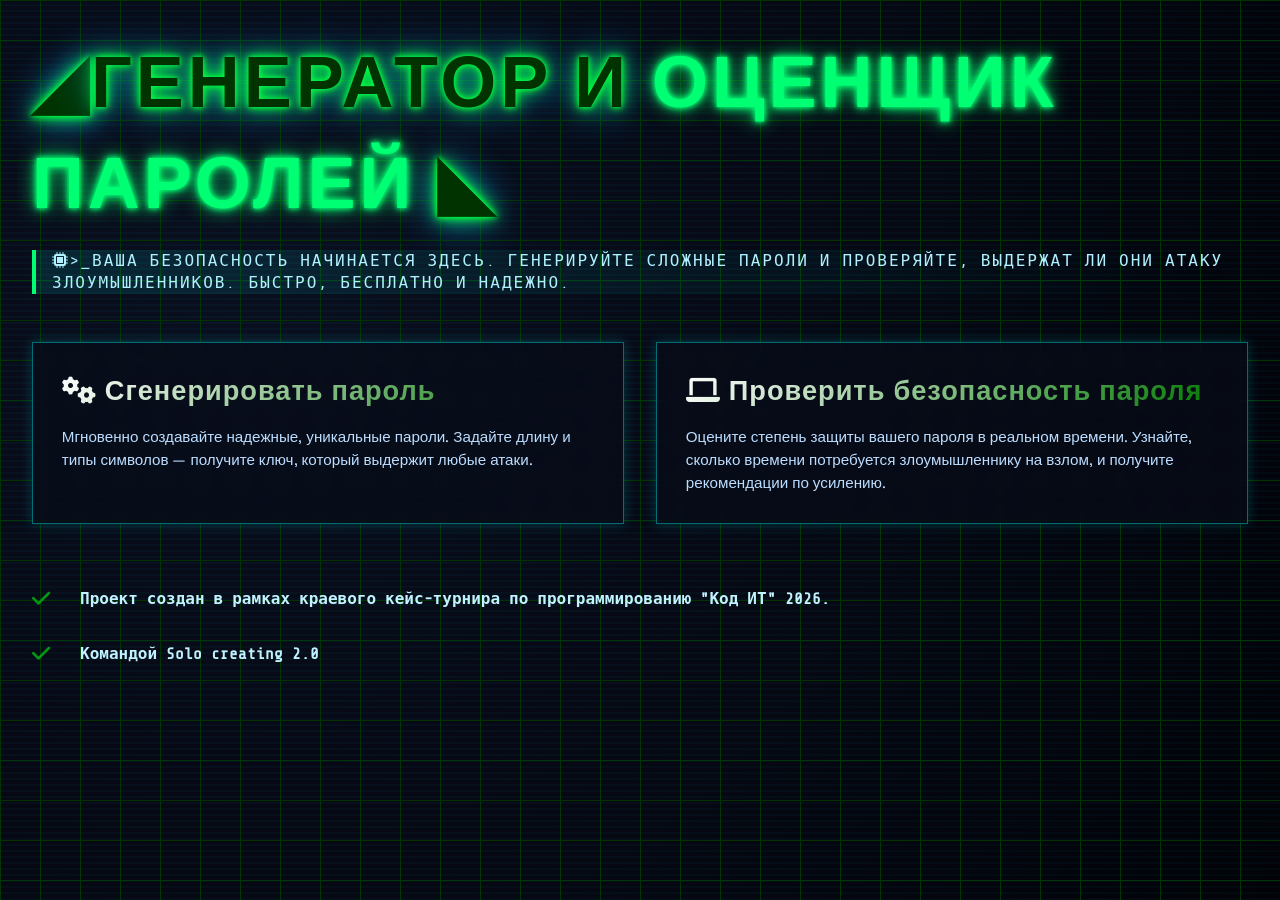
<file: index.html>
<!DOCTYPE html>
<html lang="ru">
<head>
    <meta charset="UTF-8">
    <meta name="viewport" content="width=device-width, initial-scale=1.0, user-scalable=no">
    <title>Сгенерируй свой пароль</title>
    <link href="https://fonts.googleapis.com/css2?family=Space+Grotesk:wght@300;400;500;600;700&family=Share+Tech+Mono&display=swap" rel="stylesheet">
    <link rel="stylesheet" href="https://cdnjs.cloudflare.com/ajax/libs/font-awesome/6.0.0-beta3/css/all.min.css">
    <link rel="stylesheet" href="style.css">
</head>
<body>

<div class="cyber-bg"></div>
<div class="grid-overlay"></div>
<div class="scan-lines"></div>
<div class="noise"></div>

<main class="container">
    <h1 class="neon-title">
        <span class="cog">◢</span>ГЕНЕРАТОР И <span class="neon-green">ОЦЕНЩИК ПАРОЛЕЙ</span> <span class="blink">◣</span>
    </h1>
    <div class="cyber-sub">
        <i class="fas fa-microchip"></i>>_Ваша безопасность начинается здесь.
Генерируйте сложные пароли и проверяйте, выдержат ли они атаку злоумышленников. Быстро, бесплатно и надежно.
    </div>

    <div class="card-grid">
        <div class="cyber-card">
            <a href="gnr.html">
                <h3><i class="fa fa-cogs" aria-hidden="true"></i><strong>   Сгенерировать пароль</strong></h3>
                <p>Мгновенно создавайте надежные, уникальные пароли. Задайте длину и типы символов — получите ключ, который выдержит любые атаки.</p>
            </a>
        </div>
        <div class="cyber-card">
            <a href="safety.html">
                <h3><i class="fa fa-laptop" aria-hidden="true"></i><strong>   Проверить безопасность пароля</strong></h3>
                <p>Оцените степень защиты вашего пароля в реальном времени. Узнайте, сколько времени потребуется злоумышленнику на взлом, и получите рекомендации по усилению.</p>
            </a>    
        </div>
    </div>


    <ul class="glitch-list">
        <li><i class="fas fa-check"></i> <strong> Проект создан в рамках краевого кейс-турнира по программированию "Код ИТ" 2026.</strong></li>
        <li><i class="fas fa-check"></i> <strong> Командой Solo creating 2.0</strong></li>

    </ul>
    </div>

</main>

<footer>
</footer>

<script src="script.js"></script>
</body>
</html>
</file>
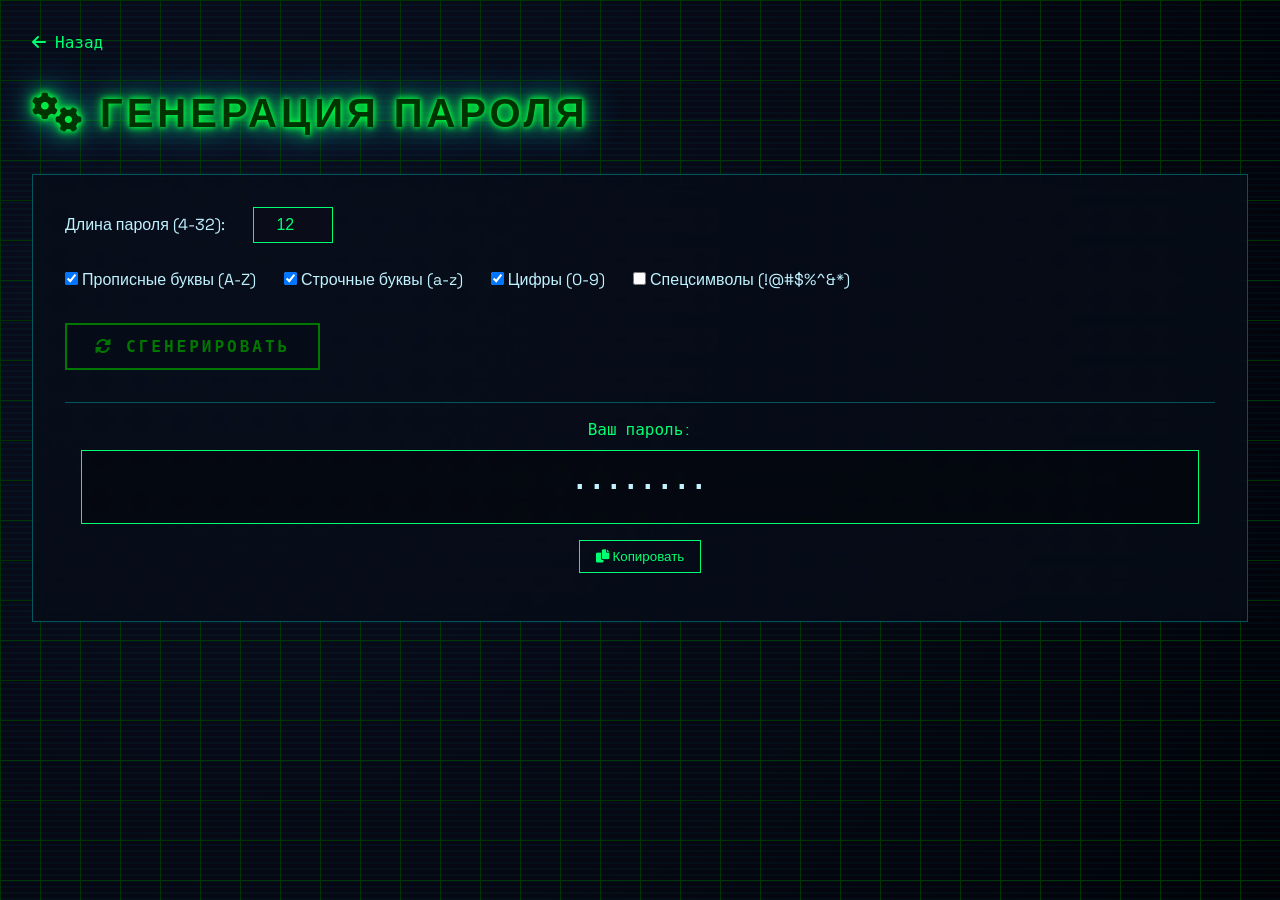
<file: gnr.html>
<!DOCTYPE html>
<html lang="ru">
<head>
    <meta charset="UTF-8">
    <meta name="viewport" content="width=device-width, initial-scale=1.0, user-scalable=no">
    <title>Генерация пароля</title>
    <link href="https://fonts.googleapis.com/css2?family=Space+Grotesk:wght@300;400;500;600;700&family=Share+Tech+Mono&display=swap" rel="stylesheet">
    <link rel="stylesheet" href="https://cdnjs.cloudflare.com/ajax/libs/font-awesome/6.0.0-beta3/css/all.min.css">
    <link rel="stylesheet" href="style.css">
</head>
<body>

<div class="cyber-bg"></div>
<div class="grid-overlay"></div>
<div class="scan-lines"></div>
<div class="noise"></div>

<main class="container">
    <a href="index.html" class="back-link"><i class="fas fa-arrow-left"></i> Назад</a>
    <h1 class="neon-title" style="font-size: 2.5rem;">
        <i class="fas fa-cogs"></i> ГЕНЕРАЦИЯ ПАРОЛЯ
    </h1>

    <div class="generator-panel">
        <div class="param-group">
            <label>Длина пароля (4-32):</label>
            <input type="number" id="length" min="4" max="32" value="12">
        </div>

        <div class="param-group">
            <label><input type="checkbox" id="useUpper" checked> Прописные буквы (A-Z)</label>
            <label><input type="checkbox" id="useLower" checked> Строчные буквы (a-z)</label>
            <label><input type="checkbox" id="useDigits" checked> Цифры (0-9)</label>
            <label><input type="checkbox" id="useSpecial"> Спецсимволы (!@#$%^&*)</label>
        </div>

        <button class="cyber-btn" id="generateBtn"><i class="fas fa-sync-alt"></i> Сгенерировать</button>

        <div class="result-area">
            <div class="result-label">Ваш пароль:</div>
            <div class="password-display" id="passwordResult">••••••••</div>
            <button class="copy-btn" id="copyBtn"><i class="fas fa-copy"></i> Копировать</button>
        </div>
    </div>
</main>

<script src="script.js"></script>
</body>
</html>
</file>
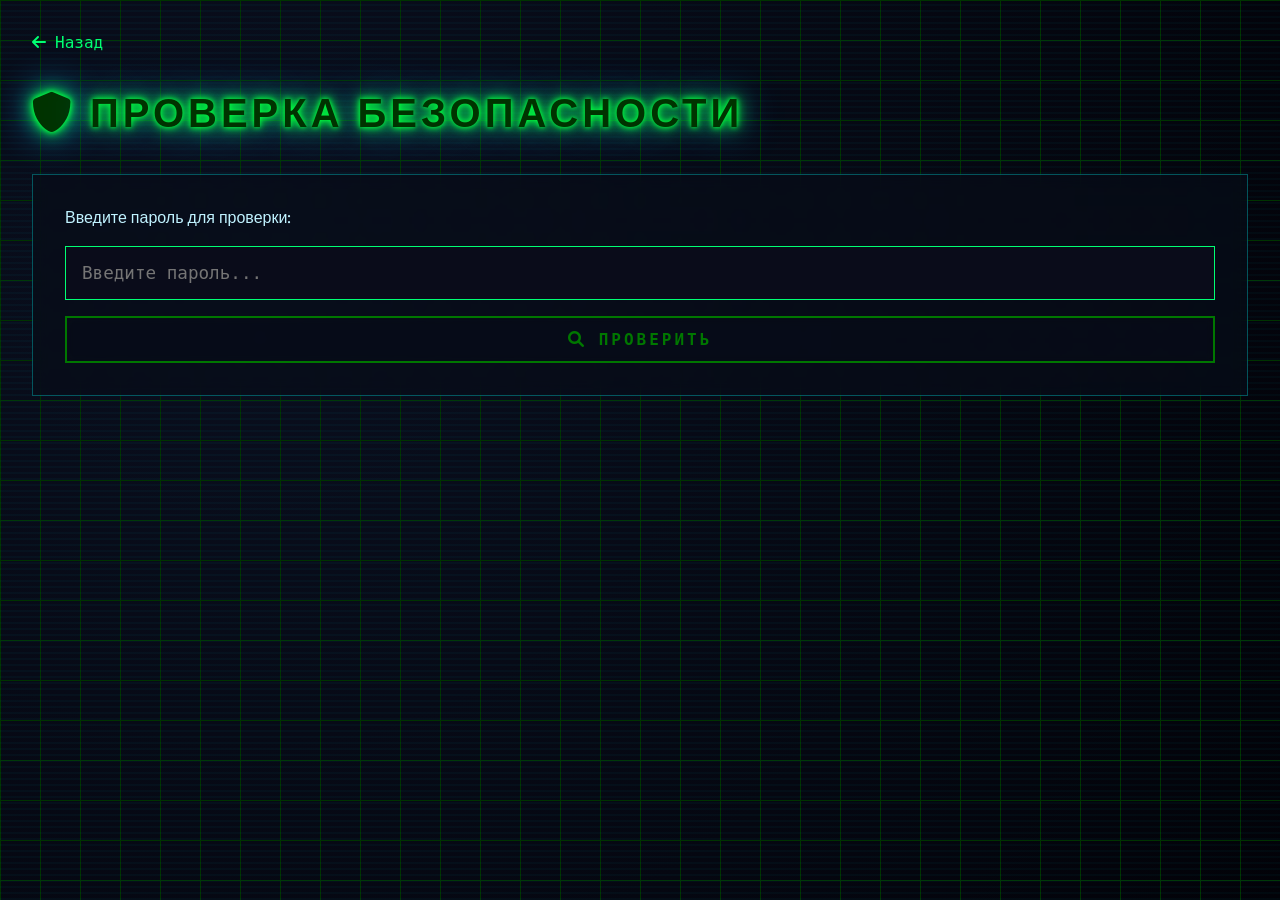
<file: safety.html>
<!DOCTYPE html>
<html lang="ru">
<head>
    <meta charset="UTF-8">
    <meta name="viewport" content="width=device-width, initial-scale=1.0, user-scalable=no">
    <title>Проверка пароля</title>
    <link href="https://fonts.googleapis.com/css2?family=Space+Grotesk:wght@300;400;500;600;700&family=Share+Tech+Mono&display=swap" rel="stylesheet">
    <link rel="stylesheet" href="https://cdnjs.cloudflare.com/ajax/libs/font-awesome/6.0.0-beta3/css/all.min.css">
    <link rel="stylesheet" href="style.css">
</head>
<body>

<div class="cyber-bg"></div>
<div class="grid-overlay"></div>
<div class="scan-lines"></div>
<div class="noise"></div>

<main class="container">
    <a href="index.html" class="back-link"><i class="fas fa-arrow-left"></i> Назад</a>
    <h1 class="neon-title" style="font-size: 2.5rem;">
        <i class="fas fa-shield-alt"></i> ПРОВЕРКА БЕЗОПАСНОСТИ
    </h1>

    <div class="checker-panel">
        <div class="input-group">
            <label>Введите пароль для проверки:</label>
            <input type="password" id="passwordInput" placeholder="Введите пароль...">
            <button class="cyber-btn" id="checkBtn"><i class="fas fa-search"></i> Проверить</button>
        </div>

        <div class="result-panel" id="resultPanel" style="display: none;">
            <div class="strength-meter">
                <div class="strength-label">Надёжность:</div>
                <div class="progress-bar">
                    <div class="progress-fill" id="strengthFill" style="width: 0%"></div>
                </div>
                <div class="strength-text" id="strengthText"></div>
            </div>
            <div class="details" id="details"></div>
            <div class="time-info" id="timeInfo"></div>
        </div>
    </div>
</main>

<script src="script.js"></script>
</body>
</html>
</file>
<file: style.css>
* {
    margin: 0;
    padding: 0;
    box-sizing: border-box;
}
body {
    background-color: #010005;
    font-family: 'Space Grotesk', sans-serif;
    color: #c0f2ff;
    line-height: 1.4;
    overflow-x: hidden;
    position: relative;
}
.cyber-bg {
    position: fixed;
    top: 0;
    left: 0;
    width: 100%;
    height: 100%;
    z-index: -2;
    background: radial-gradient(circle at 20% 30%, #0a0f1f, #020208);
}
.grid-overlay {
    position: fixed;
    top: 0;
    left: 0;
    width: 100%;
    height: 100%;
    background-image: 
        linear-gradient(#003300  1px, transparent 1px),
        linear-gradient(90deg, #003300 1px, transparent 1px);
    background-size: 40px 40px;
    z-index: -1;
    pointer-events: none;
    animation: gridMove 20s linear infinite;
}
@keyframes gridMove {
    0% { transform: translate(0, 0); }
    100% { transform: translate(40px, 40px); }
}
.scan-lines {
    position: fixed;
    top: 0;
    left: 0;
    width: 100%;
    height: 100%;
    background: repeating-linear-gradient(
        0deg,
        rgba(0, 255, 255, 0.03) 0px,
        rgba(0, 255, 255, 0.03) 2px,
        transparent 2px,
        transparent 6px
    );
    pointer-events: none;
    z-index: 0;
}
.noise {
    position: fixed;
    top: 0;
    left: 0;
    width: 100%;
    height: 100%;
    background: url('https://grainy-gradients.vercel.app/grain?seed=cyberpunk&opacity=0.08');
    pointer-events: none;
    z-index: 0;
    opacity: 0.4;
    mix-blend-mode: overlay;
}

.container {
    max-width: 1300px;
    margin: 0 auto;
    padding: 2rem;
    position: relative;
    z-index: 2;
}
.neon-title {
    font-size: 4.5rem;
    font-weight: 800;
    text-transform: uppercase;
    color: #003300;
    text-shadow: 0 0 5px #00ff41, 0 0 10px #00ff41, 0 0 20px #00ff41, 0 0 40px #00aaff;
    letter-spacing: 4px;
    position: relative;
    animation: glitchSkew 3s infinite alternate;
}
@keyframes glitchSkew {
    0% { transform: skew(0deg); text-shadow: 0 0 5px rgba(0, 255, 65, 0.5), 0 0 10px rgba(0, 255, 65, 0.5); }
    95% { transform: skew(0deg); text-shadow: 0 0 5px rgba(0, 255, 65, 0.5), 0 0 10px rgba(0, 255, 65, 0.5); }
    96% { transform: skew(2deg); text-shadow: -2px 0 #00ff41, 2px 0 rgba(0, 255, 65, 0.5); }
    97% { transform: skew(-1deg); text-shadow: 2px 0 #00ff41, -2px 0 crgba(0, 255, 65, 0.5); }
    100% { transform: skew(0deg); text-shadow: 0 0 5px rgba(0, 255, 65, 0.5), 0 0 10px #00ff41; }
}
.neon-green {
    color: #00ff73;
    text-shadow: 0 0 5px #00ff73, 0 0 10px #00ff73, 0 0 20px #01eb6a;
}
.cyber-sub {
    font-family: 'Share Tech Mono', monospace;
    font-size: 1rem;
    letter-spacing: 2px;
    color: #b0f0ff;
    border-left: 4px solid #00ff73;
    padding-left: 1rem;
    margin: 1rem 0 2rem 0;
    text-transform: uppercase;
    background: linear-gradient(90deg, rgba(0,255,255,0.1), transparent);
}

.blink {
    animation: blink 1.2s step-start infinite;
}
@keyframes blink {
    0%, 100% { opacity: 1; }
    50% { opacity: 0.3; }
}
.card-grid {
    text-decoration: none;
    display: grid;
    grid-template-columns: repeat(auto-fit, minmax(300px, 1fr));
    gap: 2rem;
    margin: 3rem 0;
}
.cyber-card {
    text-decoration: none;
    background: rgba(8, 12, 25, 0.65);
    backdrop-filter: blur(8px);
    border: 1px solid rgba(0, 255, 255, 0.4);
    border-radius: 0px;
    padding: 1.8rem;
    transition: all 0.3s ease;
    position: relative;
    overflow: hidden;
    box-shadow: 0 0 12px rgba(0, 255, 255, 0.2);
}
.cyber-card::before {
    text-decoration: none;
    content: '';
    position: absolute;
    top: 0;
    left: -100%;
    width: 100%;
    height: 3px;
    background: linear-gradient(90deg, #007700,#009911, #007700);
    transition: 0.5s;
}
.cyber-card:hover::before {
    left: 0;
}
.cyber-card:hover {
    text-decoration: none;
    transform: translateY(-5px);
    border-color: #00ff73;
    box-shadow: 0 0 20px #00ff73, 0 0 8px #007700;
}
.card-icon {
    font-size: 2.5rem;
    color: #00ff41;
    text-shadow: 0 0 8px rgba(0, 255, 65, 0.5);
    margin-bottom: 1rem;
}
.cyber-card h3 {
    text-decoration: none;
    font-size: 1.7rem;
    font-weight: 600;
    letter-spacing: 1px;
    margin-bottom: 1rem;
    background: linear-gradient(135deg, #fff, #007700);
    -webkit-background-clip: text;
    background-clip: text;
    color: transparent;
}
.cyber-card p {
    text-decoration: none;
    color: #bcddff;
    font-size: 0.95rem;
    line-height: 1.5;
}
.stat {
    display: flex;
    gap: 1rem;
    align-items: baseline;
    border-right: 1px solid rgba(0,255,255,0.4);
    padding-right: 1.5rem;
}
.stat:last-child {
    border-right: none;
}
.stat-value {
    font-size: 2.2rem;
    font-weight: 700;
    color: #00ff62;
    text-shadow: 0 0 5px #00ff41;
}
.stat-label {
    font-size: 0.8rem;
    text-transform: uppercase;
    letter-spacing: 2px;
}
.cyber-btn {
    background: transparent;
    border: 2px solid #007700;
    color: #007700;
    padding: 12px 28px;
    font-family: 'Share Tech Mono', monospace;
    font-size: 1rem;
    font-weight: bold;
    text-transform: uppercase;
    letter-spacing: 3px;
    cursor: pointer;
    transition: 0.3s;
    position: relative;
    z-index: 1;
    backdrop-filter: blur(4px);
}
.cyber-btn:hover {
    background: #007700;
    color: #000;
    box-shadow: 0 0 15px rgba(0, 255, 65, 0.5), 0 0 30px rgba(0, 255, 65, 0.5);
    border-color: rgba(0, 255, 65, 0.5);
    transform: scale(1.02);
}
.cyber-btn:disabled {
    opacity: 0.5;
    cursor: not-allowed;
}

.news-header {
    display: flex;
    justify-content: space-between;
    align-items: baseline;
    flex-wrap: wrap;
    gap: 1rem;
    margin-top: 1rem;
}
.news-header h2 {
    font-size: 1.8rem;
    border-bottom: 2px solid #00ff73;
    display: inline-block;
}
.update-badge {
    font-family: monospace;
    color: #007700;
}
.glitch-list {
    list-style: none;
    margin-top: 2rem;
}
.glitch-list li {
    padding: 1rem 0;
    border-bottom: 1px dashed #003300 10%,;
    display: flex;
    align-items: center;
    gap: 1rem;
    font-family: 'Share Tech Mono', monospace;
    transition: 0.2s;
}
.glitch-list li:hover {
    background: rgba(0, 255, 255, 0.05);
    padding-left: 0.5rem;
    border-left: 3px solid #00ff73;
}
.glitch-list i {
    color: #009911;
    font-size: 1.3rem;
    width: 2rem;
}
.info-grid {
    display: flex;
    flex-wrap: wrap;
    gap: 2rem;
    margin-top: 2rem;
    justify-content: space-between;
}

.info-card {
    flex: 1;
    min-width: 200px;
    background: rgba(0, 0, 0, 0.4);
    padding: 1rem;
}
.info-card-cyan {
    border-left: 2px solid rgba(0, 255, 65, 0.5);
}
.info-card-magenta {
    border-left: 2px solid #00ff41;
}
.info-card i {
    color: #003300;
    font-size: 1.2rem;
}
.info-card p {
    font-family: monospace;
    margin-top: 0.5rem;
}
.progress-bar {
    width: 100%;
    height: 4px;
    background: #111;
    margin: 0.5rem 0;
}
.progress-fill {
    height: 4px;
    background: #007700;
    box-shadow: 0 0 5px rgba(0, 255, 65, 0.5);
}
.info-stats {
    font-size: 0.7rem;
}
.countdown {
    font-weight: bold;
    color: #00ff73;
    font-family: monospace;
    margin-top: 0.5rem;
}
.modal {
    display: none;
    position: fixed;
    top: 0;
    left: 0;
    width: 100%;
    height: 100%;
    background: rgba(0, 0, 0, 0.85);
    backdrop-filter: blur(10px);
    z-index: 1000;
    justify-content: center;
    align-items: center;
}
.modal-content {
    background: #0a0c1a;
    border: 2px solid #007700;
    max-width: 400px;
    padding: 2rem;
    text-align: center;
    box-shadow: 0 0 40px #00ff41;
    position: relative;
}
.modal-icon {
    font-size: 3rem;
    color: #0ff;
}
.modal-content h3 {
    margin: 1rem 0;
    color: #fff;
    text-shadow: 0 0 4px rgba(0, 255, 65, 0.5);
}
.modal-content p {
    font-family: monospace;
}
.modal-content .cyber-btn {
    margin-top: 1.5rem;
}
.cyber-footer {
    margin-top: 4rem;
    padding: 2rem 0;
    text-align: center;
    border-top: 1px solid rgba(0, 255, 255, 0.5);
    font-size: 0.8rem;
    letter-spacing: 1px;
    color: #6aaaff;
}
.footer-note {
    font-size: 0.6rem;
    margin-top: 0.5rem;
}
::-webkit-scrollbar {
    width: 6px;
    background: #010005;
}
::-webkit-scrollbar-thumb {
    background: #0ff;
    border-radius: 0px;
    box-shadow: inset 0 0 3px #6949D7;
}
@media (max-width: 780px) {
    .container {
        padding: 1rem;
    }
    .neon-title {
        font-size: 2.4rem;
        letter-spacing: 2px;
    }
    .data-panel {
        flex-direction: column;
        align-items: flex-start;
    }
    .stat {
        border-right: none;
        border-bottom: 1px solid rgba(0,255,255,0.3);
        padding-bottom: 0.5rem;
        width: 100%;
    }
    .stat:last-child {
        border-bottom: none;
    }
    .card-grid {
        gap: 1.2rem;
    }
    .news-header {
        flex-direction: column;
    }
}
a {
    text-decoration: none;
}
/* Дополнительные стили для страниц */
.back-link {
    display: inline-block;
    color: #00ff73;
    margin-bottom: 2rem;
    font-family: 'Share Tech Mono', monospace;
    transition: 0.3s;
}

.back-link:hover {
    text-shadow: 0 0 8px #00ff73;
    transform: translateX(-3px);
}

.generator-panel, .checker-panel {
    background: rgba(8, 12, 25, 0.7);
    backdrop-filter: blur(8px);
    border: 1px solid rgba(0, 255, 255, 0.3);
    padding: 2rem;
    margin-top: 2rem;
}

.param-group {
    margin-bottom: 1.5rem;
}

.param-group label {
    display: inline-block;
    margin-right: 1.5rem;
    margin-bottom: 0.5rem;
    cursor: pointer;
}

.param-group input[type="number"] {
    background: #0a0c1a;
    border: 1px solid #00ff73;
    color: #00ff73;
    padding: 0.5rem;
    font-size: 1rem;
    width: 80px;
    text-align: center;
}

.result-area {
    margin-top: 2rem;
    text-align: center;
    padding: 1rem;
    border-top: 1px solid rgba(0, 255, 255, 0.3);
}

.result-label {
    font-family: 'Share Tech Mono', monospace;
    color: #00ff73;
    margin-bottom: 0.5rem;
}

.password-display {
    font-size: 1.8rem;
    font-family: 'Share Tech Mono', monospace;
    background: #00000055;
    padding: 1rem;
    border: 1px solid #00ff73;
    word-break: break-all;
    letter-spacing: 1px;
}

.copy-btn {
    background: transparent;
    border: 1px solid #00ff73;
    color: #00ff73;
    padding: 0.5rem 1rem;
    margin-top: 1rem;
    cursor: pointer;
    transition: 0.3s;
}

.copy-btn:hover {
    background: #00ff73;
    color: #000;
}

.input-group {
    display: flex;
    flex-direction: column;
    gap: 1rem;
}

.input-group input {
    background: #0a0c1a;
    border: 1px solid #00ff73;
    color: #00ff73;
    padding: 1rem;
    font-size: 1.1rem;
    font-family: monospace;
}

.strength-meter {
    margin: 1rem 0;
}

.strength-label {
    margin-bottom: 0.5rem;
}

.strength-text {
    margin-top: 0.5rem;
    font-weight: bold;
}

.details {
    margin: 1rem 0;
    padding: 1rem;
    background: rgba(0, 0, 0, 0.3);
    border-left: 3px solid #00ff73;
}

.time-info {
    color: #ffaa44;
    font-family: monospace;
}
</file>
